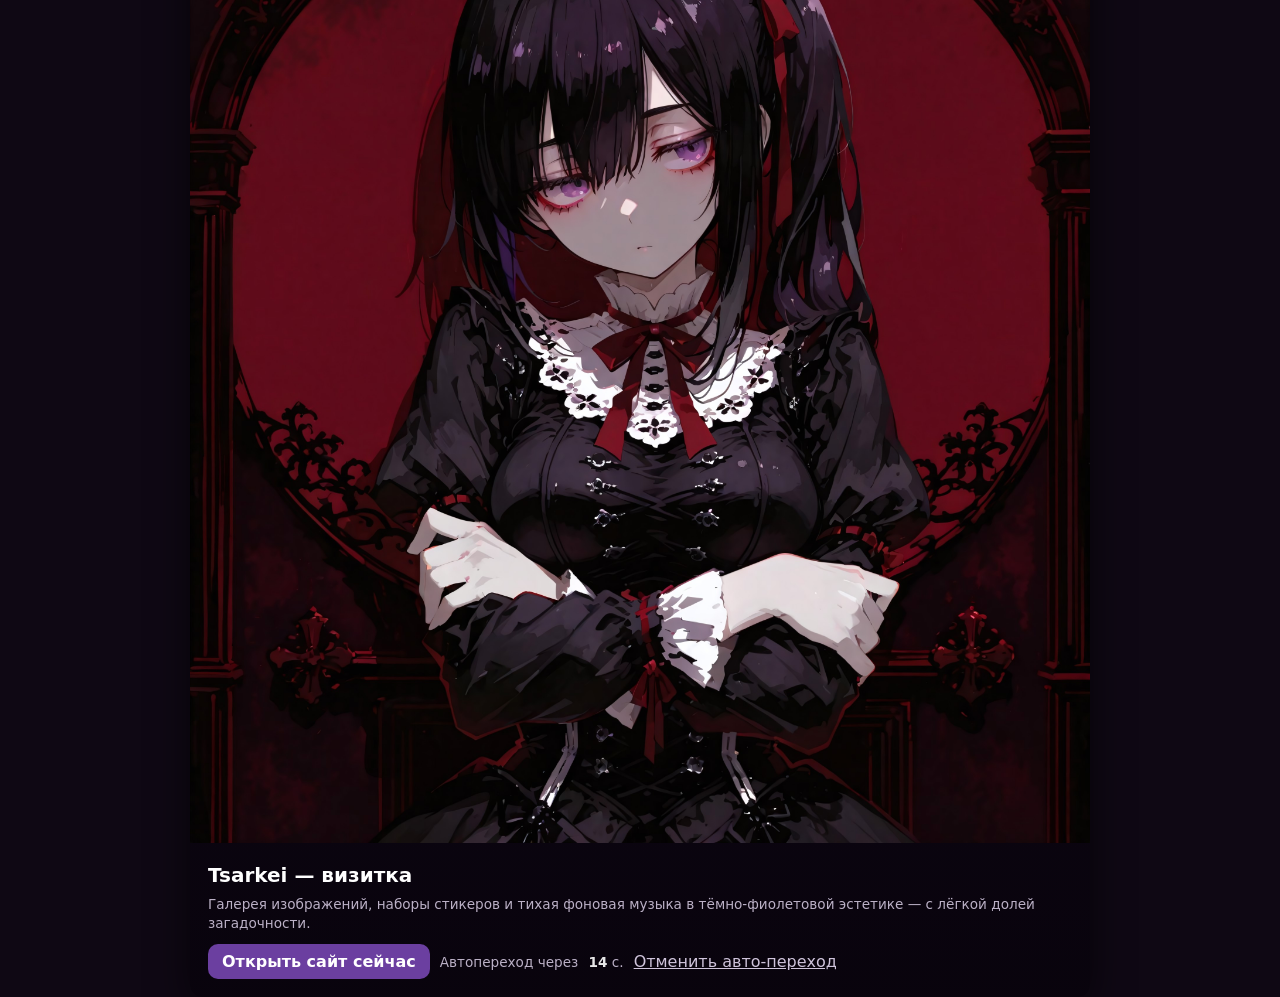
<file: preview-delay15.html>
<!doctype html>
<html lang="ru">
<head>
  <meta charset="utf-8">
  <title>Tsarkei — визитка</title>

  <!-- Open Graph / Telegram -->
  <meta property="og:title" content="Tsarkei — визитка">
  <meta property="og:description" content="Галерея изображений, наборы стикеров и тихая фоновая музыка в тёмно-фиолетовой эстетике - с лёгкой долей загадочности.">
  <meta property="og:image" content="https://tsarkey.github.io/bishop/preview-image.png">
  <meta property="og:url" content="https://tsarkey.github.io/bishop/preview-delay15.html">
  <meta property="og:type" content="website">

  <!-- Twitter card -->
  <meta name="twitter:card" content="summary_large_image">
  <meta name="twitter:title" content="Tsarkei — визитка">
  <meta name="twitter:description" content="Галерея изображений, наборы стикеров и тихая фоновая музыка в тёмно-фиолетовой эстетике - с лёгкой долей загадочности.">
  <meta name="twitter:image" content="https://tsarkey.github.io/bishop/preview-image.png">

  <meta name="viewport" content="width=device-width,initial-scale=1">
  <style>
    :root{--bg:#0f0814;--accent:#6b3fa0;--muted:#cfc4db}
    body{background:var(--bg);color:var(--muted);font-family:system-ui,-apple-system,Segoe UI,Roboto,"Helvetica Neue",Arial;margin:0;padding:20px;display:flex;align-items:center;justify-content:center;height:100vh}
    .card{max-width:900px;width:100%;border-radius:12px;overflow:hidden;box-shadow:0 10px 40px rgba(0,0,0,.6);background:linear-gradient(180deg, rgba(20,8,30,.65), rgba(8,3,12,.9))}
    img{width:100%;height:auto;display:block}
    .meta{padding:18px}
    h1{margin:.15rem 0;font-size:1.25rem;color:#fff}
    p{margin:.5rem 0 0;font-size:.95rem;line-height:1.35;color:var(--muted)}
    .controls{margin-top:12px;display:flex;gap:10px;align-items:center;flex-wrap:wrap}
    .btn{background:var(--accent);color:#fff;padding:8px 14px;border-radius:10px;text-decoration:none;font-weight:600}
    .linklike{color:var(--muted);text-decoration:underline;cursor:pointer}
    .count{font-weight:700;color:#fff;margin-left:6px}
    .small{font-size:.85rem;opacity:.9}
  </style>
</head>
<body>
  <div class="card" role="main" aria-live="polite">
    <img src="https://tsarkey.github.io/bishop/preview-image.png" alt="Tsarkei — превью">
    <div class="meta">
      <h1>Tsarkei — визитка</h1>
      <p class="small">Галерея изображений, наборы стикеров и тихая фоновая музыка в тёмно-фиолетовой эстетике — с лёгкой долей загадочности.</p>

      <div class="controls" id="controls">
        <a class="btn" id="openNow" href="https://tsarkey.github.io/bishop/" rel="noopener">Открыть сайт сейчас</a>
        <span class="small">Автопереход через <span class="count" id="count">15</span> c.</span>
        <a class="linklike" id="cancel">Отменить авто-переход</a>
      </div>
    </div>
  </div>

  <script>
    // Countdown and redirect after 15 seconds
    (function(){
      var seconds = 15;
      var countEl = document.getElementById('count');
      var cancelLink = document.getElementById('cancel');
      var openNow = document.getElementById('openNow');
      var timeoutId = null;
      function tick(){
        seconds--;
        countEl.textContent = seconds;
        if(seconds<=0){
          window.location.href = openNow.href;
        }
      }
      timeoutId = setInterval(tick, 1000);
      cancelLink.addEventListener('click', function(e){
        e.preventDefault();
        if(timeoutId){ clearInterval(timeoutId); timeoutId = null; document.getElementById('count').textContent = '—'; cancelLink.textContent = 'Авто-переход отменён'; }
      }, false);
      // Accessibility: announce countdown
      if(window.matchMedia('(prefers-reduced-motion: reduce)').matches){
        // if user prefers reduced motion, skip auto redirect
        clearInterval(timeoutId); document.getElementById('count').textContent = '—';
      }
    })();
  </script>
</body>
</html>
</file>
